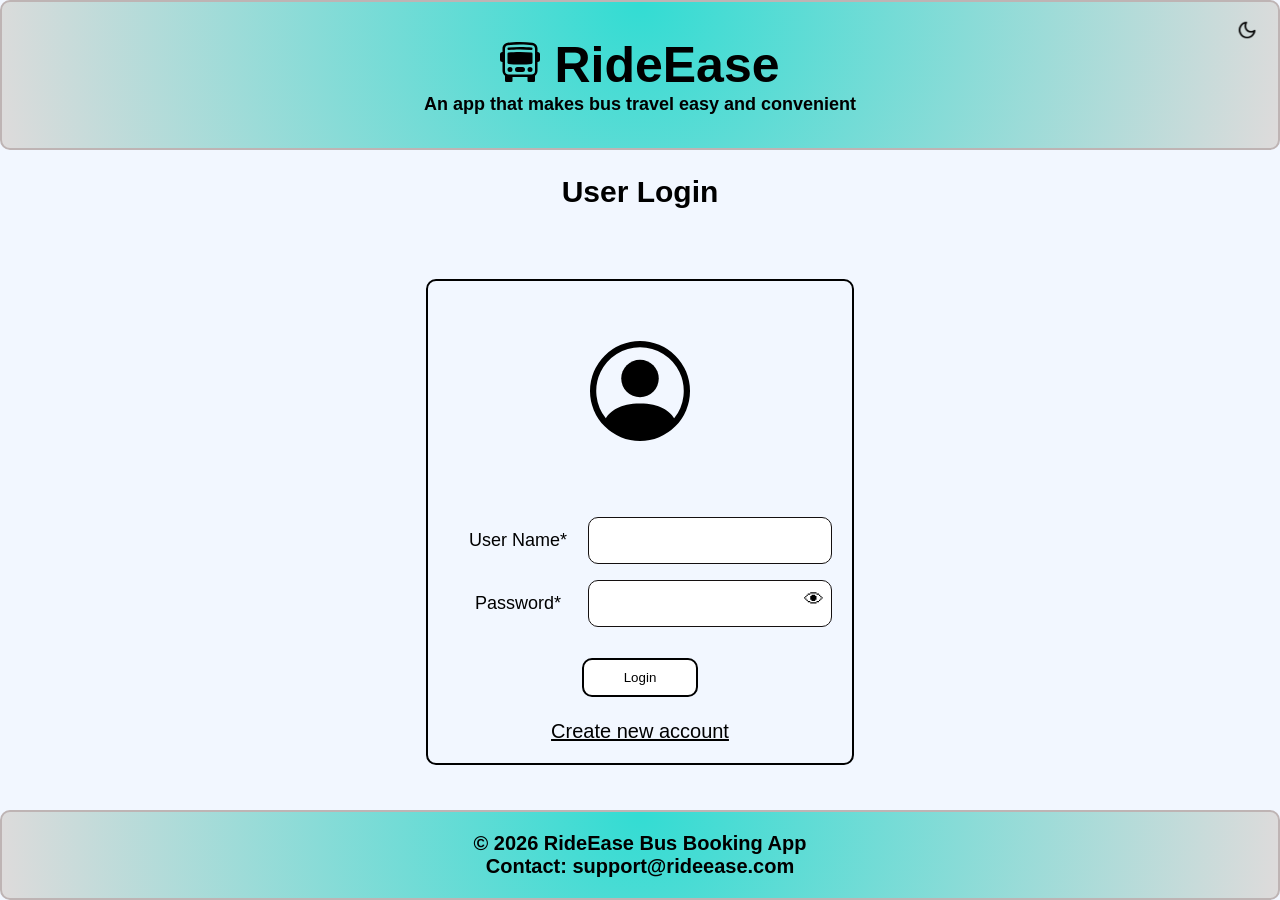
<file: index.html>
<!DOCTYPE html>
<html lang="en">
<head>
    <meta charset="UTF-8">
    <meta name="viewport" content="width=device-width,initial-scale=1.0">
    <link rel="stylesheet" href="css\style.css">
    <link rel="stylesheet" href="css\login.css">
    <title>User Login</title>
    <link rel="icon" type="image/svg+xml" href="assets\images\logo.png">
</head>
<body>
    <header>
        <!-- title of app  -->
        <h1>
            <svg xmlns="http://www.w3.org/2000/svg" width="40" height="40" fill="currentColor" class="bi bi-bus-front" viewBox="0 0 16 16">
            <path d="M5 11a1 1 0 1 1-2 0 1 1 0 0 1 2 0m8 0a1 1 0 1 1-2 0 1 1 0 0 1 2 0m-6-1a1 1 0 1 0 0 2h2a1 1 0 1 0 0-2zm1-6c-1.876 0-3.426.109-4.552.226A.5.5 0 0 0 3 4.723v3.554a.5.5 0 0 0 .448.497C4.574 8.891 6.124 9 8 9s3.426-.109 4.552-.226A.5.5 0 0 0 13 8.277V4.723a.5.5 0 0 0-.448-.497A44 44 0 0 0 8 4m0-1c-1.837 0-3.353.107-4.448.22a.5.5 0 1 1-.104-.994A44 44 0 0 1 8 2c1.876 0 3.426.109 4.552.226a.5.5 0 1 1-.104.994A43 43 0 0 0 8 3"/>
            <path d="M15 8a1 1 0 0 0 1-1V5a1 1 0 0 0-1-1V2.64c0-1.188-.845-2.232-2.064-2.372A44 44 0 0 0 8 0C5.9 0 4.208.136 3.064.268 1.845.408 1 1.452 1 2.64V4a1 1 0 0 0-1 1v2a1 1 0 0 0 1 1v3.5c0 .818.393 1.544 1 2v2a.5.5 0 0 0 .5.5h2a.5.5 0 0 0 .5-.5V14h6v1.5a.5.5 0 0 0 .5.5h2a.5.5 0 0 0 .5-.5v-2c.607-.456 1-1.182 1-2zM8 1c2.056 0 3.71.134 4.822.261.676.078 1.178.66 1.178 1.379v8.86a1.5 1.5 0 0 1-1.5 1.5h-9A1.5 1.5 0 0 1 2 11.5V2.64c0-.72.502-1.301 1.178-1.379A43 43 0 0 1 8 1"/>
            </svg>    
            RideEase<sub>An app that makes bus travel easy and convenient</sub>
            <button onclick="toggleTheme()" id="themeBtn"><img src="assets/icons/moon.ico" width="20" height="20"></button>
        </h1>
    </header>
    <h2>User Login</h2>
    <div class="container">
        <form id="loginForm">
            <svg xmlns="http://www.w3.org/2000/svg" width="100" height="180" fill="currentColor" class="bi bi-person-circle" viewBox="0 0 16 16">
            <path d="M11 6a3 3 0 1 1-6 0 3 3 0 0 1 6 0"/>
            <path fill-rule="evenodd" d="M0 8a8 8 0 1 1 16 0A8 8 0 0 1 0 8m8-7a7 7 0 0 0-5.468 11.37C3.242 11.226 4.805 10 8 10s4.757 1.225 5.468 2.37A7 7 0 0 0 8 1"/>
            </svg><br><br>
            <!-- input field for user name  -->
            <div class="form-row">
                <label for="userName">User Name*</label>
                <input type="text" id="userName" required>
            </div>
            <!-- input field for password  -->
            <div class="form-row">
                <br><label for="password">Password*</label>
                <div class="field">
                    <input type="password" id="password" required>
                    <span class="toggleEye" onclick="togglePassword()">👁</span>
                </div>
            </div>
            <br>
            <button type="submit">Login</button>
        </form><br>
    <a href="html\register.html" class="register">Create new account</a>
    </div>
    <div id="toast"></div>
    <footer>
        <p>© 2026 RideEase Bus Booking App<br>
        Contact: support@rideease.com</p>
    </footer>
    <script src="js\login.js"></script>
    <script src="js\password.js"></script>
    <script src="js\theme.js"></script>
</body>
</html>
</file>
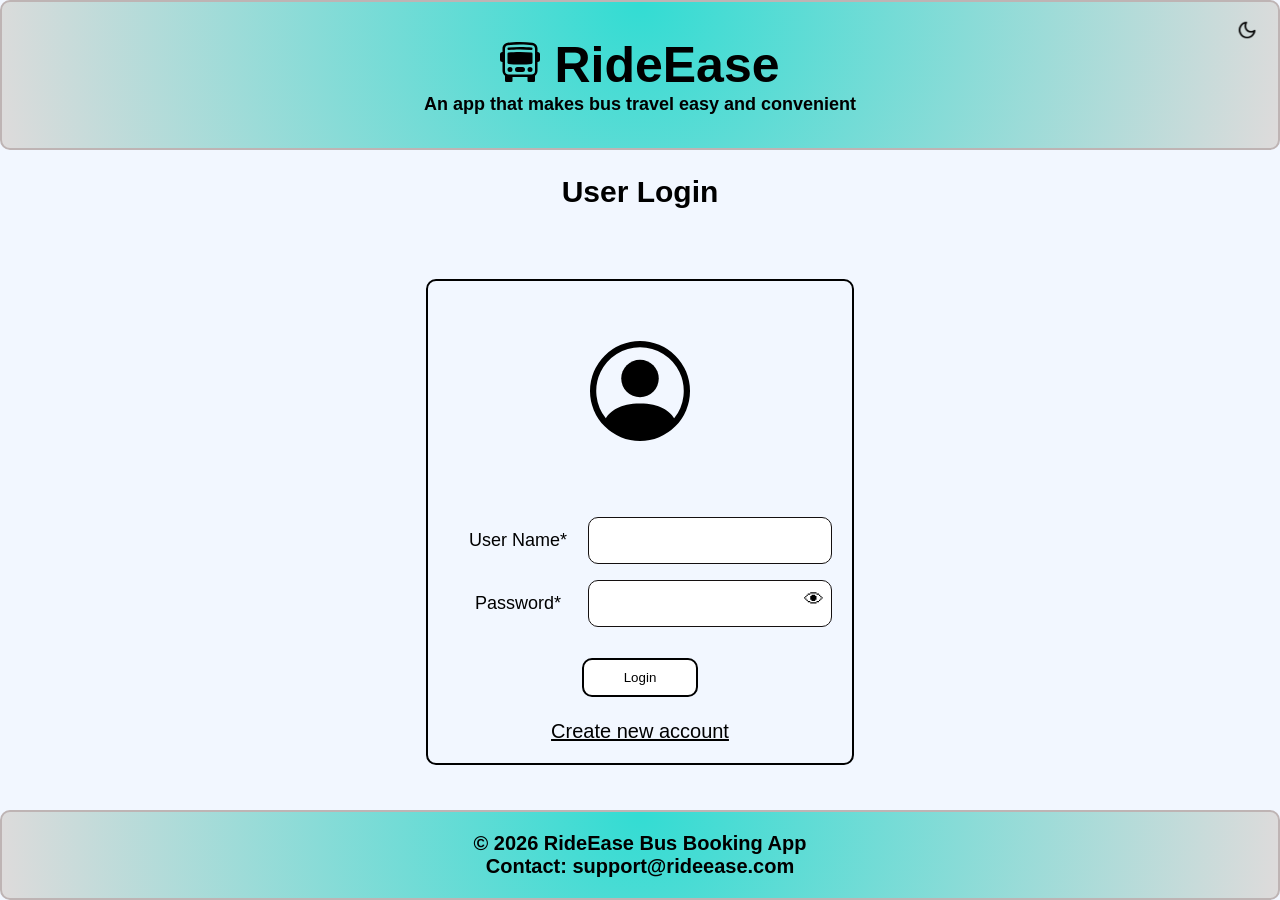
<file: html/availableBuses.html>
<!DOCTYPE html>
<html lang="en">
<head>
    <meta charset="UTF-8">
    <meta name="viewport" content="width=device-width,initial-scale=1.0">
    <title>Available Buses</title>
    <link rel="icon" type="image/svg+xml" href="..\assets\images\logo.png">
    <link rel="stylesheet" href="..\css\style.css">
    <link rel="stylesheet" href="..\css\availableBuses.css">
</head>
<body>
    <header>
        <!-- title of app -->
        <h1>
            <svg xmlns="http://www.w3.org/2000/svg" width="40" height="40" fill="currentColor" class="bi bi-bus-front" viewBox="0 0 16 16">
            <path d="M5 11a1 1 0 1 1-2 0 1 1 0 0 1 2 0m8 0a1 1 0 1 1-2 0 1 1 0 0 1 2 0m-6-1a1 1 0 1 0 0 2h2a1 1 0 1 0 0-2zm1-6c-1.876 0-3.426.109-4.552.226A.5.5 0 0 0 3 4.723v3.554a.5.5 0 0 0 .448.497C4.574 8.891 6.124 9 8 9s3.426-.109 4.552-.226A.5.5 0 0 0 13 8.277V4.723a.5.5 0 0 0-.448-.497A44 44 0 0 0 8 4m0-1c-1.837 0-3.353.107-4.448.22a.5.5 0 1 1-.104-.994A44 44 0 0 1 8 2c1.876 0 3.426.109 4.552.226a.5.5 0 1 1-.104.994A43 43 0 0 0 8 3"/>
            <path d="M15 8a1 1 0 0 0 1-1V5a1 1 0 0 0-1-1V2.64c0-1.188-.845-2.232-2.064-2.372A44 44 0 0 0 8 0C5.9 0 4.208.136 3.064.268 1.845.408 1 1.452 1 2.64V4a1 1 0 0 0-1 1v2a1 1 0 0 0 1 1v3.5c0 .818.393 1.544 1 2v2a.5.5 0 0 0 .5.5h2a.5.5 0 0 0 .5-.5V14h6v1.5a.5.5 0 0 0 .5.5h2a.5.5 0 0 0 .5-.5v-2c.607-.456 1-1.182 1-2zM8 1c2.056 0 3.71.134 4.822.261.676.078 1.178.66 1.178 1.379v8.86a1.5 1.5 0 0 1-1.5 1.5h-9A1.5 1.5 0 0 1 2 11.5V2.64c0-.72.502-1.301 1.178-1.379A43 43 0 0 1 8 1"/>
            </svg>    
            RideEase<sub>An app that makes bus travel easy and convenient</sub>
        </h1>
        <!-- navbar of app -->
        <nav>
            <li><a href="..\html\home.html">Home</a></li>
            <li><a href="..\html\availableBuses.html">Available Buses</a></li>
            <li><a href="..\html\myBookings.html">My Bookings</a></li>
            <li><a href="#" onclick="logout()">Logout</a></li>
            <button onclick="toggleTheme()" id="themeBtn"><img src="../assets/icons/moon.ico" width="20" height="20"></button>
        </nav>
        <br>
    </header>
    <!-- all the content between header and footer  -->
    <main>
        <!-- search bus button for departure and destination  -->
        <h3>Search Bus</h3>
        <label for="fromCity">Departure station</label>
        <input type="text" id="fromCity" onkeyup="search()">
        <br><br><label for="toCity">Destination station</label>
        <input type="text" id="toCity" onkeyup="search()">
        <!-- list of available buses  -->
        <h3>Available Buses and their timings</h3>
        <div id="noBus"></div>
        <table id="busTable">
            <tr>
                <th>Bus No</th>
                <th>Bus Type</th>
                <th>From</th>
                <th>To</th>
                <th>Departure Time</th>
                <th>AC Type</th>
                <th>Fare</th>
                <th>No of Seats</th>
                <th>Reviews</th>
                <th>Book</th>
            </tr>
            <tr>
                <td>AP02AB0001</td>
                <td>Seater</td>
                <td>Chennai</td>
                <td>Vijayawada</td>
                <td>06:15:00</td>
                <td>Non AC</td>
                <td>1000</td>
                <td>30</td>
                <td><button onclick="showReview('AP02AB0001')"></button></td>
                <td><button onclick="bookBus('AP02AB0001')"></button></td>
            </tr>
            <tr>
                <td>AP04AB0033</td>
                <td>Sleeper</td>
                <td>Bangalore</td>
                <td>Hyderabad</td>
                <td>14:15:00</td>
                <td>AC</td>
                <td>1500</td>
                <td>20</td>
                <td><button onclick="showReview('AP04AB0033')"></button></td>
                <td><button onclick="bookBus('AP04AB0033')"></button></td>
            </tr>
            <tr>
                <td>AP06AB0005</td>
                <td>Sleeper</td>
                <td>Visakhapatnam</td>
                <td>Chennai</td>
                <td>07:15:00</td>
                <td>AC</td>
                <td>1800</td>
                <td>20</td>
                <td><button onclick="showReview('AP06AB0005')"></button></td>
                <td><button onclick="bookBus('AP06AB0005')"></button></td>
            </tr>
            <tr>
                <td>AP08AB0037</td>
                <td>Sleeper</td>
                <td>Tirupati</td>
                <td>Mysore</td>
                <td>15:15:00</td>
                <td>AC</td>
                <td>1400</td>
                <td>20</td>
                <td><button onclick="showReview('AP08AB0037')"></button></td>
                <td><button onclick="bookBus('AP08AB0037')"></button></td>
            </tr>
            <tr>
                <td>AP10AB0009</td>
                <td>Sleeper</td>
                <td>Rajahmundry</td>
                <td>Bangalore</td>
                <td>08:15:00</td>
                <td>AC</td>
                <td>2250</td>
                <td>20</td>
                <td><button onclick="showReview('AP10AB0009')"></button></td>
                <td><button onclick="bookBus('AP10AB0009')"></button></td>
            </tr>
            <tr>
                <td>AP12AB0012</td>
                <td>Seater</td>
                <td>Hyderabad</td>
                <td>Nellore</td>
                <td>09:30:00</td>
                <td>Non AC</td>
                <td>900</td>
                <td>30</td>
                <td><button onclick="showReview('AP12AB0012')"></button></td>
                <td><button onclick="bookBus('AP12AB0012')"></button></td>
            </tr>
            <tr>
                <td>AP14AB0021</td>
                <td>Seater</td>
                <td>Chennai</td>
                <td>Visakhapatnam</td>
                <td>11:00:00</td>
                <td>AC</td>
                <td>850</td>
                <td>30</td>
                <td><button onclick="showReview('AP14AB0021')"></button></td>
                <td><button onclick="bookBus('AP14AB0021')"></button></td>
            </tr>
            <tr>
                <td>AP20AB0078</td>
                <td>Sleeper</td>
                <td>Coimbatore</td>
                <td>Rajahmundry</td>
                <td>05:45:00</td>
                <td>AC</td>
                <td>2000</td>
                <td>20</td>
                <td><button onclick="showReview('AP20AB0078')"></button></td>
                <td><button onclick="bookBus('AP20AB0078')"></button></td>
            </tr>
            <tr>
                <td>AP22AB0091</td>
                <td>Seater</td>
                <td>Bangalore</td>
                <td>Chennai</td>
                <td>13:20:00</td>
                <td>AC</td>
                <td>750</td>
                <td>30</td>
                <td><button onclick="showReview('AP22AB0091')"></button></td>
                <td><button onclick="bookBus('AP22AB0091')"></button></td>
            </tr>
            <tr>
                <td>AP24AB0103</td>
                <td>Sleeper</td>
                <td>Hyderabad</td>
                <td>Mysore</td>
                <td>22:15:00</td>
                <td>AC</td>
                <td>1380</td>
                <td>20</td>
                <td><button onclick="showReview('AP24AB0103')"></button></td>
                <td><button onclick="bookBus('AP24AB0103')"></button></td>
            </tr>
            <tr>
                <td>AP26AB0114</td>
                <td>Sleeper</td>
                <td>Vijayawada</td>
                <td>Coimbatore</td>
                <td>16:40:00</td>
                <td>AC</td>
                <td>2500</td>
                <td>20</td>
                <td><button onclick="showReview('AP26AB0114')"></button></td>
                <td><button onclick="bookBus('AP26AB0114')"></button></td>
            </tr>
        </table><br>
    </main>
    <div id="toast"></div>
    <footer>
        <p>© 2026 RideEase Bus Booking App<br>
        Contact: support@rideease.com</p>
    </footer>
    <!--all js files-->
    <script src="..\js\theme.js"></script>
    <script src="..\js\authorization.js"></script>
    <script src="..\js\availableBuses.js"></script>
</body>
</html>
</file>
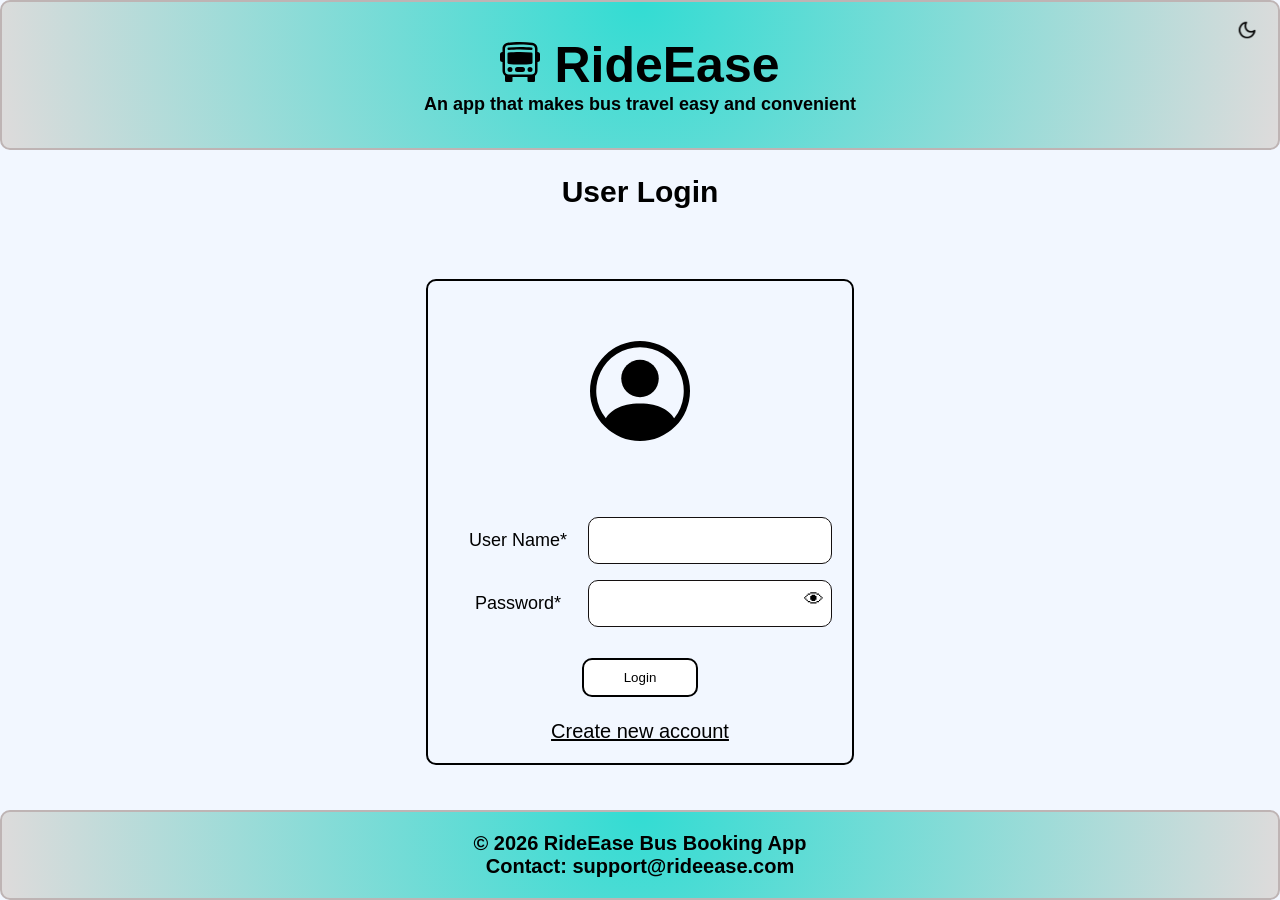
<file: html/bookTicket.html>
<!DOCTYPE html>
<html lang="en">
<head>
    <meta charset="UTF-8">
    <meta name="viewport" content="width=device-width,initial-scale=1.0">
    <title>Bus Ticket Booking</title>
    <link rel="icon" type="image/svg+xml" href="..\assets\images\logo.png">
    <link rel="stylesheet" href="..\css\style.css">
    <link rel="stylesheet" href="..\css\bookTicket.css">
</head>
<body> 
    <header>
        <!-- title of app  -->
        <h1>
            <svg xmlns="http://www.w3.org/2000/svg" width="40" height="40" fill="currentColor" class="bi bi-bus-front" viewBox="0 0 16 16">
            <path d="M5 11a1 1 0 1 1-2 0 1 1 0 0 1 2 0m8 0a1 1 0 1 1-2 0 1 1 0 0 1 2 0m-6-1a1 1 0 1 0 0 2h2a1 1 0 1 0 0-2zm1-6c-1.876 0-3.426.109-4.552.226A.5.5 0 0 0 3 4.723v3.554a.5.5 0 0 0 .448.497C4.574 8.891 6.124 9 8 9s3.426-.109 4.552-.226A.5.5 0 0 0 13 8.277V4.723a.5.5 0 0 0-.448-.497A44 44 0 0 0 8 4m0-1c-1.837 0-3.353.107-4.448.22a.5.5 0 1 1-.104-.994A44 44 0 0 1 8 2c1.876 0 3.426.109 4.552.226a.5.5 0 1 1-.104.994A43 43 0 0 0 8 3"/>
            <path d="M15 8a1 1 0 0 0 1-1V5a1 1 0 0 0-1-1V2.64c0-1.188-.845-2.232-2.064-2.372A44 44 0 0 0 8 0C5.9 0 4.208.136 3.064.268 1.845.408 1 1.452 1 2.64V4a1 1 0 0 0-1 1v2a1 1 0 0 0 1 1v3.5c0 .818.393 1.544 1 2v2a.5.5 0 0 0 .5.5h2a.5.5 0 0 0 .5-.5V14h6v1.5a.5.5 0 0 0 .5.5h2a.5.5 0 0 0 .5-.5v-2c.607-.456 1-1.182 1-2zM8 1c2.056 0 3.71.134 4.822.261.676.078 1.178.66 1.178 1.379v8.86a1.5 1.5 0 0 1-1.5 1.5h-9A1.5 1.5 0 0 1 2 11.5V2.64c0-.72.502-1.301 1.178-1.379A43 43 0 0 1 8 1"/>
            </svg>    
            RideEase<sub>An app that makes bus travel easy and convenient</sub>
        </h1>
        <!-- navbar  -->
        <nav>
            <li><a href="..\html\home.html">Home</a></li>
            <li><a href="..\html\availableBuses.html">Available Buses</a></li>
            <li><a href="..\html\myBookings.html">My Bookings</a></li>
            <li><a href="#" onclick="logout()">Logout</a></li>
            <button onclick="toggleTheme()" id="themeBtn"><img src="../assets/icons/moon.ico" width="20" height="20"></button>
        </nav><br>
    </header>
    <main>
        <h2>Bus Ticket Booking</h2>
        <!-- to show no of available seats after user enters busNo and travel date -->
        <div id="showAvailableSeats"></div>
        <div class="container">
            <form id="bookingForm">
                <!-- input container for bus No  -->
                <div class="form-row">  
                    <label for="busNo">Bus Number*</label>
                    <input id="busNo" type="text" placeholder="ex:AP01AB0024" pattern="^[A-Z]{2}[0-9]{2}[A-Z]{2}[0-9]{4}$" required/>
                </div>
                <!-- input container for travel Date  -->
                <div class="form-row">
                    <br><label for="travelDate">Travel date*</label>
                    <input type="date" id="travelDate" required>
                </div>
                <!-- input container for number of seats  -->
                <div class="form-row">
                    <br><label for="seats">Number of seats*</label>
                    <input type="number" id="seats" placeholder=" No of Seats" min="1" max="9" value="1" required>
                </div>
                <!-- input container for payment method  -->
                <div class="form-row">
                    <br><br><br><label for="paymentMethod">Make payment*</label>
                    <select id="paymentMethod" required>
                        <option value=""> Select Payment</option>
                        <option value="upi">UPI</option>
                        <option value="card">Credit/Debit Card</option>
                    </select>
                </div>
                <!-- when selected upi or card this div displays input fields  -->
                <div id="paymentInputs"></div>
                <br><br><br><button type="submit" id="bookBtn">Book Tickets</button>
            </form>
        </div>
        <!-- div to display ticket  -->
        <div id="ticket"></div>
    </main>    
    <div id="toast"></div>
    <footer>
        <p>© 2026 RideEase Bus Booking App<br>
        Contact: support@rideease.com</p>
    </footer>
    <!--authorization-->
    <script src="..\js\theme.js"></script>
    <script src="..\js\authorization.js"></script>
    <script src="..\js\bookTicket.js"></script>
</body>
</html>
</file>
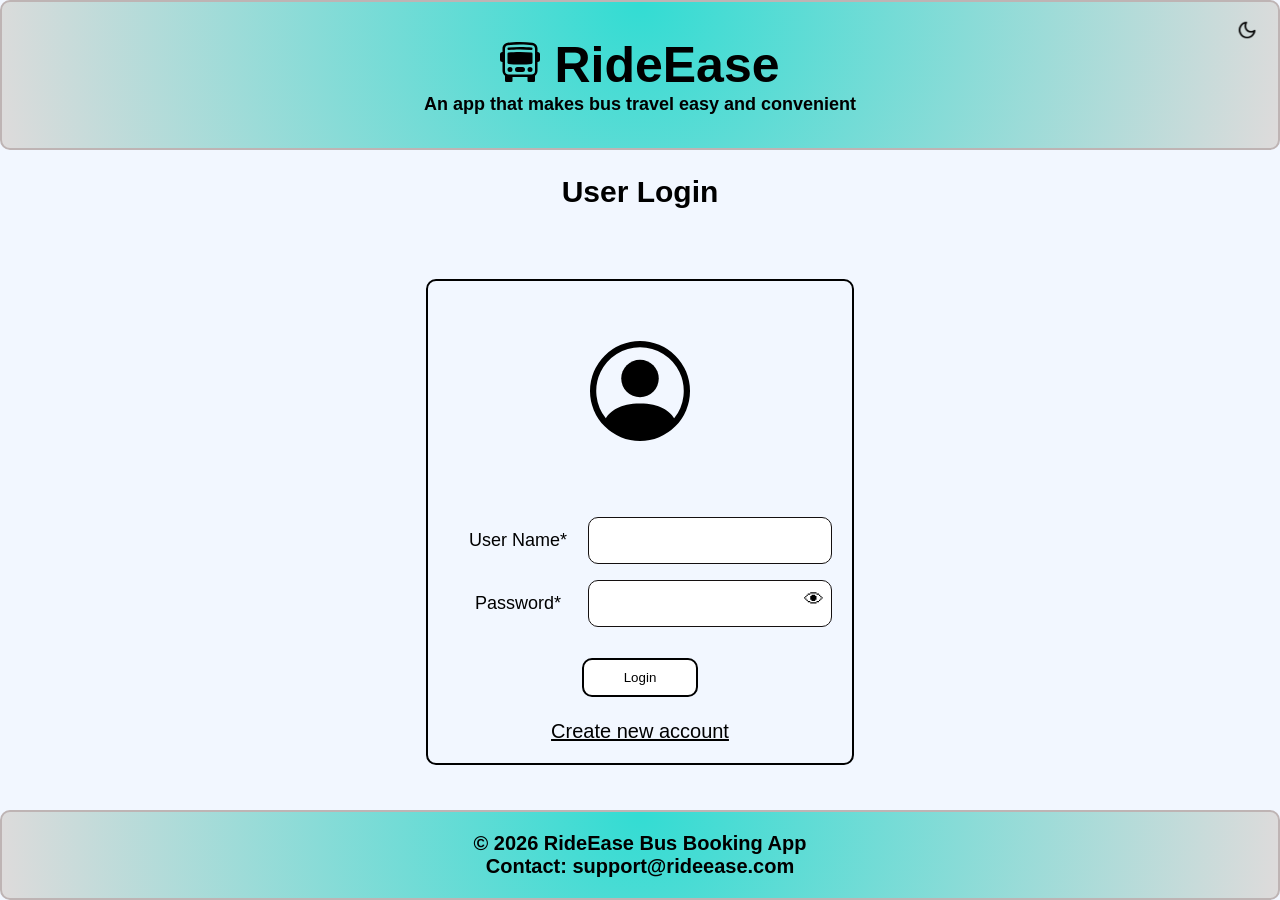
<file: html/cancelTicket.html>
<!DOCTYPE html>
<html lang="en">
<head>
    <meta charset="UTF-8">
    <meta name="viewport" content="width=device-width,initial-scale=1.0">
    <link rel="stylesheet" href="..\css\style.css">
    <title>Cancel Ticket</title>
    <link rel="icon" type="image/svg+xml" href="..\assets\images\logo.png">
</head>
<body>
    <header>
        <!-- title of app  -->
        <h1>
            <svg xmlns="http://www.w3.org/2000/svg" width="40" height="40" fill="currentColor" class="bi bi-bus-front" viewBox="0 0 16 16">
            <path d="M5 11a1 1 0 1 1-2 0 1 1 0 0 1 2 0m8 0a1 1 0 1 1-2 0 1 1 0 0 1 2 0m-6-1a1 1 0 1 0 0 2h2a1 1 0 1 0 0-2zm1-6c-1.876 0-3.426.109-4.552.226A.5.5 0 0 0 3 4.723v3.554a.5.5 0 0 0 .448.497C4.574 8.891 6.124 9 8 9s3.426-.109 4.552-.226A.5.5 0 0 0 13 8.277V4.723a.5.5 0 0 0-.448-.497A44 44 0 0 0 8 4m0-1c-1.837 0-3.353.107-4.448.22a.5.5 0 1 1-.104-.994A44 44 0 0 1 8 2c1.876 0 3.426.109 4.552.226a.5.5 0 1 1-.104.994A43 43 0 0 0 8 3"/>
            <path d="M15 8a1 1 0 0 0 1-1V5a1 1 0 0 0-1-1V2.64c0-1.188-.845-2.232-2.064-2.372A44 44 0 0 0 8 0C5.9 0 4.208.136 3.064.268 1.845.408 1 1.452 1 2.64V4a1 1 0 0 0-1 1v2a1 1 0 0 0 1 1v3.5c0 .818.393 1.544 1 2v2a.5.5 0 0 0 .5.5h2a.5.5 0 0 0 .5-.5V14h6v1.5a.5.5 0 0 0 .5.5h2a.5.5 0 0 0 .5-.5v-2c.607-.456 1-1.182 1-2zM8 1c2.056 0 3.71.134 4.822.261.676.078 1.178.66 1.178 1.379v8.86a1.5 1.5 0 0 1-1.5 1.5h-9A1.5 1.5 0 0 1 2 11.5V2.64c0-.72.502-1.301 1.178-1.379A43 43 0 0 1 8 1"/>
            </svg>    
            RideEase<sub>An app that makes bus travel easy and convenient</sub>
        </h1>
        <!-- navbar  -->
        <nav>
            <li><a href="..\html\home.html">Home</a></li>
            <li><a href="..\html\availableBuses.html">Available Buses</a></li>
            <li><a href="..\html\myBookings.html">My Bookings</a></li>
            <li><a href="#" onclick="logout()">Logout</a></li>
            <button onclick="toggleTheme()" id="themeBtn"><img src="../assets/icons/moon.ico" width="20" height="20"></button>
        </nav><br>
    </header>   
    <main> 
        <form id="cancelForm">
            <h2>Bus Ticket Cancellation</h2>
            <div class="container">  
                <h3>Enter Ticket Details</h3>
                <!-- container for busNo  -->
                <div class="form-row">
                    <label for="busNo">Bus No</label>
                    <input id="busNo" type="text" placeholder="ex:AP01AB0024" pattern="^[A-Z]{2}[0-9]{2}[A-Z]{2}[0-9]{4}$" required/>
                </div>
                <!-- container for ticketId -->
                <div class="form-row">
                    <br><label for="ticketId">Ticket ID</label>
                    <input type="text" id="ticketId" required>
                </div>
                <!-- select for refund method -->
                <div class="form-row">
                    <br><label for="refundMethod">Refund Method</label>
                    <select id="refundMethod" required>
                        <option value="">select refund method</option>
                        <option value="Original">Refund to Original Payment</option>
                        <option value="coupon"> Gift Coupon / Wallet</option>
                    </select>
                </div>
                <!-- container for reason -->
                <div class="form-row">
                    <br><label for="reason">Reason for Cancellation</label>
                    <textarea id="reason" placeholder="Enter reason for cancellation" required></textarea>
                </div>
                <br><br><button type="submit">Cancel Ticket</button>
            </div>
        </form>
    </main>
    <div id="toast"></div>
    <footer>
        <p>© 2026 RideEase Bus Booking App<br>
        Contact: support@rideease.com</p>
    </footer>
    <script src="..\js\theme.js"></script>
    <script src="..\js\authorization.js"></script>
    <script src="..\js\cancelTicket.js"></script>
</body>
</html>
</file>
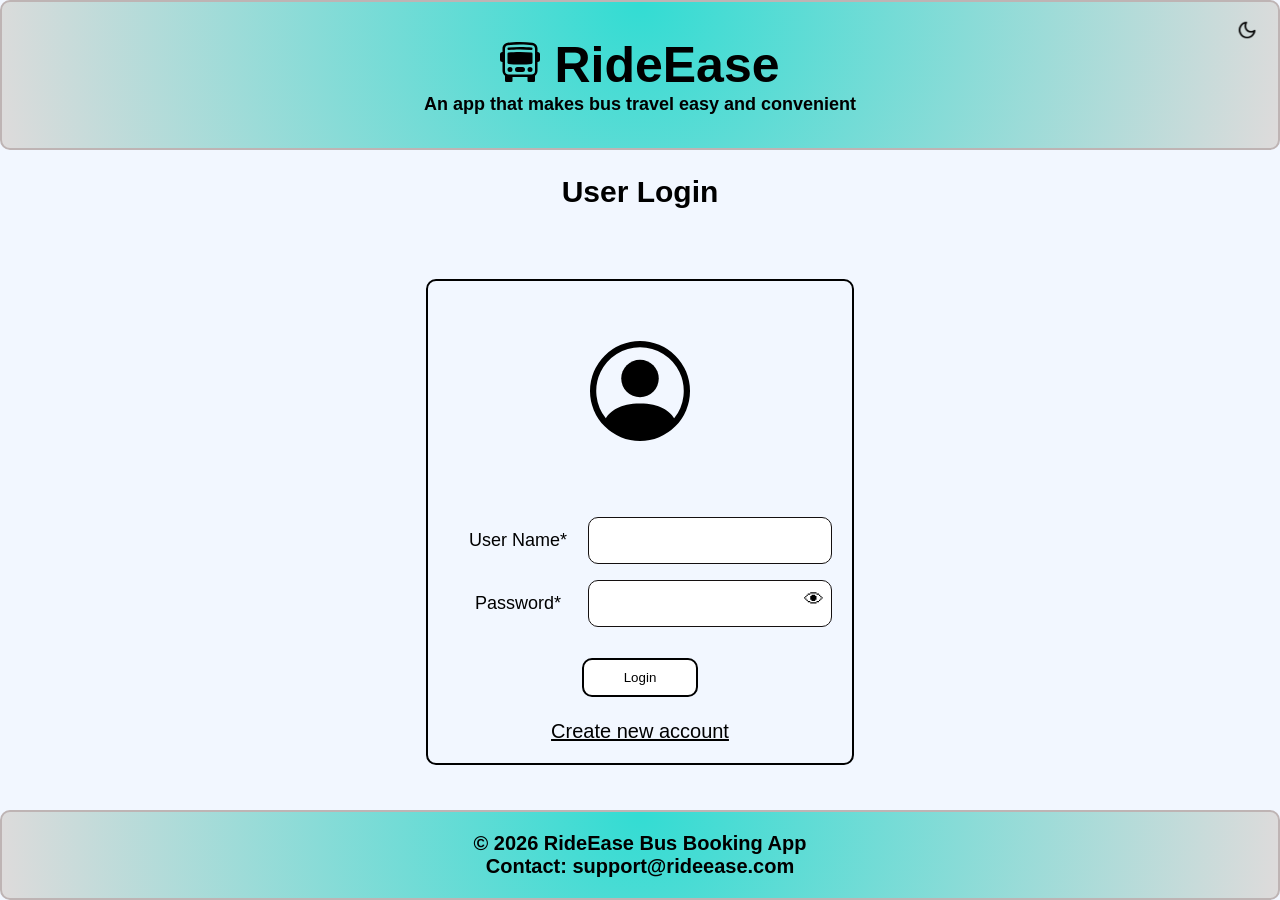
<file: html/home.html>
<!DOCTYPE html>
<html lang="en">
<head>
    <meta charset="UTF-8">
    <meta name="viewport" content="width=device-width,initial-scale=1.0">
    <title>Bus Booking App</title>
    <link rel="icon" type="image/svg+xml" href="..\assets\images\logo.png">
    <link rel="stylesheet" href="..\css\style.css">
    <link rel="stylesheet" href="..\css\home.css">
</head>
<body>
    <header>
        <!-- title of app  -->
        <h1>
            <svg xmlns="http://www.w3.org/2000/svg" width="40" height="40" fill="currentColor" class="bi bi-bus-front" viewBox="0 0 16 16">
            <path d="M5 11a1 1 0 1 1-2 0 1 1 0 0 1 2 0m8 0a1 1 0 1 1-2 0 1 1 0 0 1 2 0m-6-1a1 1 0 1 0 0 2h2a1 1 0 1 0 0-2zm1-6c-1.876 0-3.426.109-4.552.226A.5.5 0 0 0 3 4.723v3.554a.5.5 0 0 0 .448.497C4.574 8.891 6.124 9 8 9s3.426-.109 4.552-.226A.5.5 0 0 0 13 8.277V4.723a.5.5 0 0 0-.448-.497A44 44 0 0 0 8 4m0-1c-1.837 0-3.353.107-4.448.22a.5.5 0 1 1-.104-.994A44 44 0 0 1 8 2c1.876 0 3.426.109 4.552.226a.5.5 0 1 1-.104.994A43 43 0 0 0 8 3"/>
            <path d="M15 8a1 1 0 0 0 1-1V5a1 1 0 0 0-1-1V2.64c0-1.188-.845-2.232-2.064-2.372A44 44 0 0 0 8 0C5.9 0 4.208.136 3.064.268 1.845.408 1 1.452 1 2.64V4a1 1 0 0 0-1 1v2a1 1 0 0 0 1 1v3.5c0 .818.393 1.544 1 2v2a.5.5 0 0 0 .5.5h2a.5.5 0 0 0 .5-.5V14h6v1.5a.5.5 0 0 0 .5.5h2a.5.5 0 0 0 .5-.5v-2c.607-.456 1-1.182 1-2zM8 1c2.056 0 3.71.134 4.822.261.676.078 1.178.66 1.178 1.379v8.86a1.5 1.5 0 0 1-1.5 1.5h-9A1.5 1.5 0 0 1 2 11.5V2.64c0-.72.502-1.301 1.178-1.379A43 43 0 0 1 8 1"/>
            </svg>    
            RideEase<sub>An app that makes bus travel easy and convenient</sub>
        </h1>
        <!-- navbar -->
        <nav>
            <li><a href="..\html\home.html" >Home</a></li>
            <li><a href="..\html\availableBuses.html">Available Buses</a></li>
            <li><a href="..\html\myBookings.html">My Bookings</a></li>
            <li><a href="#" onclick="logout()">Logout</a></li>
            <button onclick="toggleTheme()" id="themeBtn"><img src="../assets/icons/moon.ico" width="20" height="20"></button>
        </nav><br>
    </header>
    <main>
        <div class="content">
            <!-- container to hold all the features  -->
            <div class="feature-container">
            <h2>Features</h2>
                <div class="feature-box">Live Bus Tracking</div>
                <div class="feature-box">Easy Ticket Booking</div>
                <div class="feature-box">Easy Ticket Cancellation</div>
                <div class="feature-box">Passenger Reviews</div>
                <div class="feature-box">Multiple Bus Options</div>
                <div class="feature-box">Comfortable Travel Experience</div>
                <div class="feature-box">Growing Network of Routes</div>
            </div>
            <!-- container to hold content about app  -->
            <div class="about">
                <h2 id="welcome"></h2>
                Our App is designed to make bus travel simple, fast, and convenient for everyone. With this app, users can easily check bus routes, view schedules, and get real-time updates about bus availability. The app helps passengers plan their journeys efficiently and avoid unnecessary waiting at bus stops.
                Our goal is to provide a reliable and user-friendly platform that improves the public transportation experience. By using modern technology, the app ensures accurate information about bus timings, routes, and nearby stops.
                <br><br>Key features of the Bus App include live bus tracking, route information, estimated arrival times, and easy navigation for passengers. Whether you are a daily commuter, student, or traveler, the Bus App helps you reach your destination comfortably and on time.
                <br><br>We are committed to continuously improving the app by adding new features and ensuring a smooth experience for all users.
            </div>
        </div><br>
    </main>
    <div id="toast"></div>
    <footer>
        <p>© 2026 RideEase Bus Booking App<br>
        Contact: support@rideease.com</p>
    </footer>
    <script src="..\js\theme.js"></script>
    <script src="..\js\authorization.js"></script>
</body>
</html>
</file>
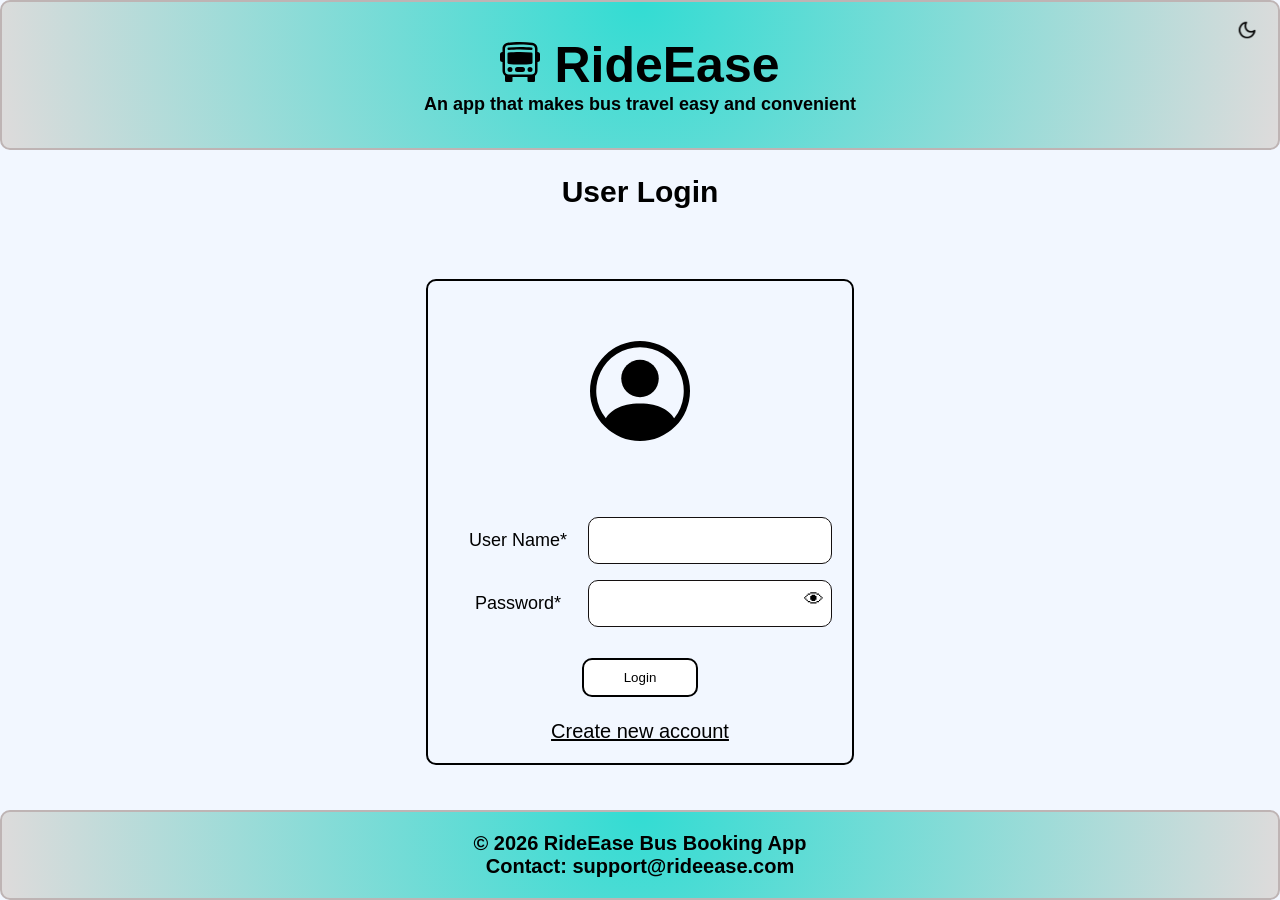
<file: html/myBookings.html>
<!DOCTYPE html>
<html lang="en">
<head>
    <meta charset="UTF-8">
    <meta name="viewport" content="width=device-width,initial-scale=1.0">
    <title>My Bookings</title>
    <link rel="icon" type="image/svg+xml" href="..\assets\images\logo.png">
    <link rel="stylesheet" href="..\css\style.css">
    <link rel="stylesheet" href="..\css\myBookings.css">
</head>
<body>
    <header>
        <!-- title of app  -->
        <h1>
            <svg xmlns="http://www.w3.org/2000/svg" width="40" height="40" fill="currentColor" class="bi bi-bus-front" viewBox="0 0 16 16">
            <path d="M5 11a1 1 0 1 1-2 0 1 1 0 0 1 2 0m8 0a1 1 0 1 1-2 0 1 1 0 0 1 2 0m-6-1a1 1 0 1 0 0 2h2a1 1 0 1 0 0-2zm1-6c-1.876 0-3.426.109-4.552.226A.5.5 0 0 0 3 4.723v3.554a.5.5 0 0 0 .448.497C4.574 8.891 6.124 9 8 9s3.426-.109 4.552-.226A.5.5 0 0 0 13 8.277V4.723a.5.5 0 0 0-.448-.497A44 44 0 0 0 8 4m0-1c-1.837 0-3.353.107-4.448.22a.5.5 0 1 1-.104-.994A44 44 0 0 1 8 2c1.876 0 3.426.109 4.552.226a.5.5 0 1 1-.104.994A43 43 0 0 0 8 3"/>
            <path d="M15 8a1 1 0 0 0 1-1V5a1 1 0 0 0-1-1V2.64c0-1.188-.845-2.232-2.064-2.372A44 44 0 0 0 8 0C5.9 0 4.208.136 3.064.268 1.845.408 1 1.452 1 2.64V4a1 1 0 0 0-1 1v2a1 1 0 0 0 1 1v3.5c0 .818.393 1.544 1 2v2a.5.5 0 0 0 .5.5h2a.5.5 0 0 0 .5-.5V14h6v1.5a.5.5 0 0 0 .5.5h2a.5.5 0 0 0 .5-.5v-2c.607-.456 1-1.182 1-2zM8 1c2.056 0 3.71.134 4.822.261.676.078 1.178.66 1.178 1.379v8.86a1.5 1.5 0 0 1-1.5 1.5h-9A1.5 1.5 0 0 1 2 11.5V2.64c0-.72.502-1.301 1.178-1.379A43 43 0 0 1 8 1"/>
            </svg>    
            RideEase<sub>An app that makes bus travel easy and convenient</sub>
        </h1>
        <!-- navbar  -->
        <nav>
            <li><a href="..\html\home.html">Home</a></li>
            <li><a href="..\html\availableBuses.html">Available Buses</a></li>
            <li><a href="..\html\myBookings.html">My Bookings</a></li>
            <li><a href="#" onclick="logout()">Logout</a></li>
            <button onclick="toggleTheme()" id="themeBtn"><img src="../assets/icons/moon.ico" width="20" height="20"></button>
        </nav><br>
    </header>
    <main>
        <!-- container to display all bookings  -->
        <div id="myBookings"></div>
    </main>
    <div id="toast"></div>
    <footer>
        <p>© 2026 RideEase Bus Booking App<br>
        Contact: support@rideease.com</p>
    </footer>
    <script src="..\js\theme.js"></script>
    <script src="..\js\authorization.js"></script>
    <script src="..\js\myBookings.js"></script>
    
</body>
</html>
</file>
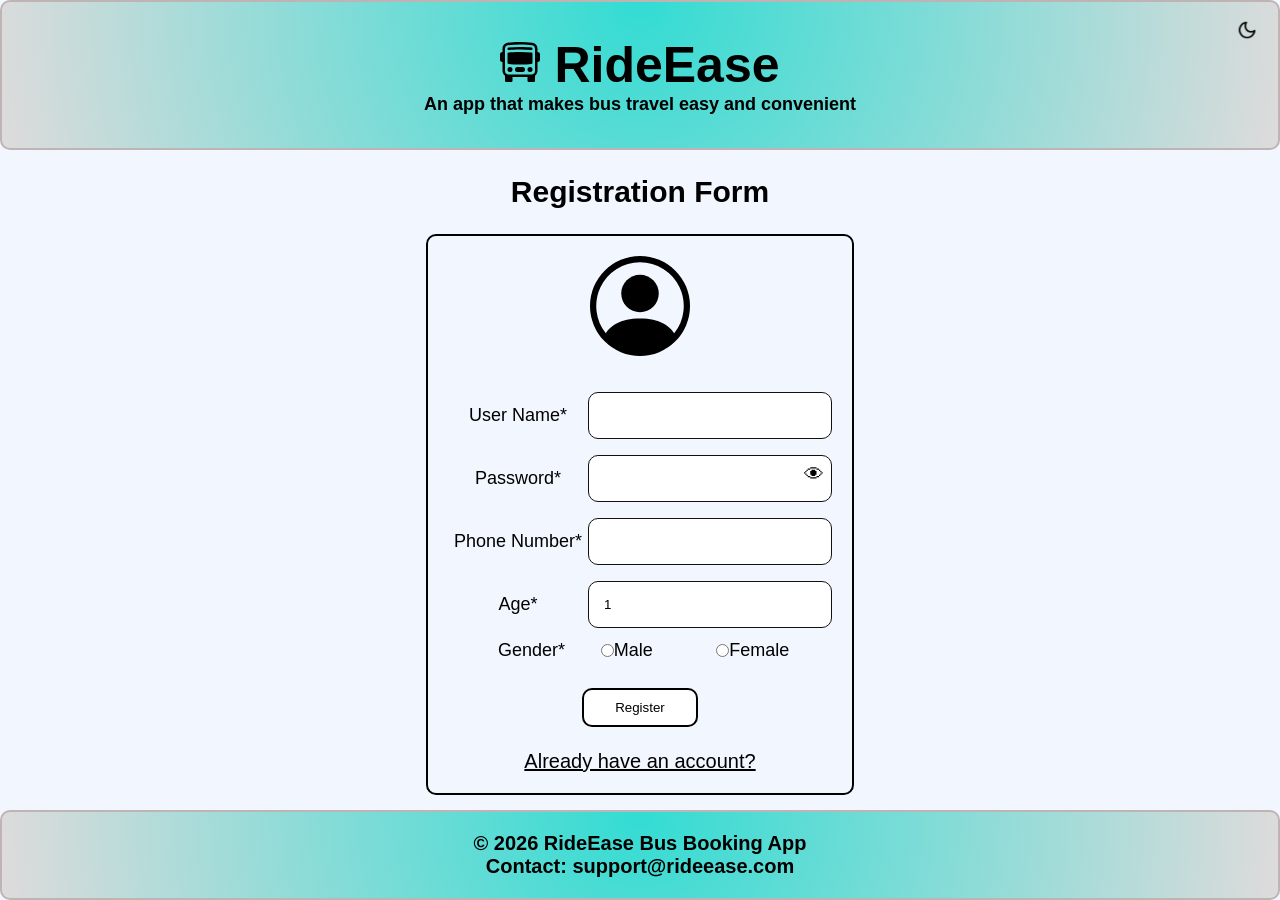
<file: html/register.html>
<!DOCTYPE html>
<html lang="en">
<head>
    <meta charset="UTF-8">
    <meta name="viewport" content="width=device-width,initial-scale=1.0">
    <link rel="stylesheet" href="..\css\style.css">
    <link rel="stylesheet" href="..\css\register.css">
    <title>User Registration Form</title>
    <link rel="icon" type="image/svg+xml" href="..\assets\images\logo.png">
</head>
<body>
    <header>
        <!-- title of app  -->
        <h1>
            <svg xmlns="http://www.w3.org/2000/svg" width="40" height="40" fill="currentColor" class="bi bi-bus-front" viewBox="0 0 16 16">
            <path d="M5 11a1 1 0 1 1-2 0 1 1 0 0 1 2 0m8 0a1 1 0 1 1-2 0 1 1 0 0 1 2 0m-6-1a1 1 0 1 0 0 2h2a1 1 0 1 0 0-2zm1-6c-1.876 0-3.426.109-4.552.226A.5.5 0 0 0 3 4.723v3.554a.5.5 0 0 0 .448.497C4.574 8.891 6.124 9 8 9s3.426-.109 4.552-.226A.5.5 0 0 0 13 8.277V4.723a.5.5 0 0 0-.448-.497A44 44 0 0 0 8 4m0-1c-1.837 0-3.353.107-4.448.22a.5.5 0 1 1-.104-.994A44 44 0 0 1 8 2c1.876 0 3.426.109 4.552.226a.5.5 0 1 1-.104.994A43 43 0 0 0 8 3"/>
            <path d="M15 8a1 1 0 0 0 1-1V5a1 1 0 0 0-1-1V2.64c0-1.188-.845-2.232-2.064-2.372A44 44 0 0 0 8 0C5.9 0 4.208.136 3.064.268 1.845.408 1 1.452 1 2.64V4a1 1 0 0 0-1 1v2a1 1 0 0 0 1 1v3.5c0 .818.393 1.544 1 2v2a.5.5 0 0 0 .5.5h2a.5.5 0 0 0 .5-.5V14h6v1.5a.5.5 0 0 0 .5.5h2a.5.5 0 0 0 .5-.5v-2c.607-.456 1-1.182 1-2zM8 1c2.056 0 3.71.134 4.822.261.676.078 1.178.66 1.178 1.379v8.86a1.5 1.5 0 0 1-1.5 1.5h-9A1.5 1.5 0 0 1 2 11.5V2.64c0-.72.502-1.301 1.178-1.379A43 43 0 0 1 8 1"/>
            </svg>    
            RideEase<sub>An app that makes bus travel easy and convenient</sub>
            <button onclick="toggleTheme()" id="themeBtn"><img src="../assets/icons/moon.ico" width="20" height="20"></button>
        </h1>
    </header>
    <main>
        <h2>Registration Form</h2>
        <div class="container">
            <form id="registration">
                <!-- user logo  -->
                <svg xmlns="http://www.w3.org/2000/svg" width="100" height="100" fill="currentColor" class="bi bi-person-circle" viewBox="0 0 16 16">
                <path d="M11 6a3 3 0 1 1-6 0 3 3 0 0 1 6 0"/>
                <path fill-rule="evenodd" d="M0 8a8 8 0 1 1 16 0A8 8 0 0 1 0 8m8-7a7 7 0 0 0-5.468 11.37C3.242 11.226 4.805 10 8 10s4.757 1.225 5.468 2.37A7 7 0 0 0 8 1"/>
                </svg><br><br>
                <!-- input field of user name  -->
                <div class="form-row">
                    <label for="userName">User Name*</label>
                    <input type="text" id="userName"  minlength="3" maxlength="15" required>
                </div>
                <!-- input field of password  -->
                <div class="form-row">
                    <label for="password">Password*</label>
                    <div class="field">
                        <input type="password" id="password" minlength="8" maxlength="15" required>
                        <span class="toggleEye" onclick="togglePassword()">👁</span>
                        <small id="passwordError" class="error"></small>
                    </div>
                </div>
                <!-- input field of phone number -->
                <div class="form-row">
                    <br><label for="phoneNumber">Phone Number*</label>
                    <div class="field">
                        <input type="text" id="phoneNumber" required>
                        <small id="phoneError" class="error"></small>
                    </div>
                </div>
                <!-- input field of age  -->
                <div class="form-row">
                    <br><label for="age">Age*</label>
                    <input type="number" id="age" min="1" max="120" value="1" required>
                </div>
                <!-- radio input for gender  -->
                <div class="form-row" id="radioButton">
                    <br><label>Gender*</label>
                    <input type="radio" id="male" name="gender" required>
                    <label for="male">Male</label>
                    <input type="radio" id="female" name="gender" required>
                    <label for="female">Female</label>
                </div>
                <br>
                <button type="submit">Register</button>
            </form><br>
            <a href="..\index.html" class="alreadyHaveAccount">Already have an account?</a>
        </div>
    </main>
    <div id="toast"></div>
    <footer>
        <p>© 2026 RideEase Bus Booking App<br>
        Contact: support@rideease.com</p>
    </footer>
    <script src="..\js\register.js"></script>
    <script src="..\js\password.js"></script>
    <script src="..\js\theme.js"></script>
</body>
</html>
</file>
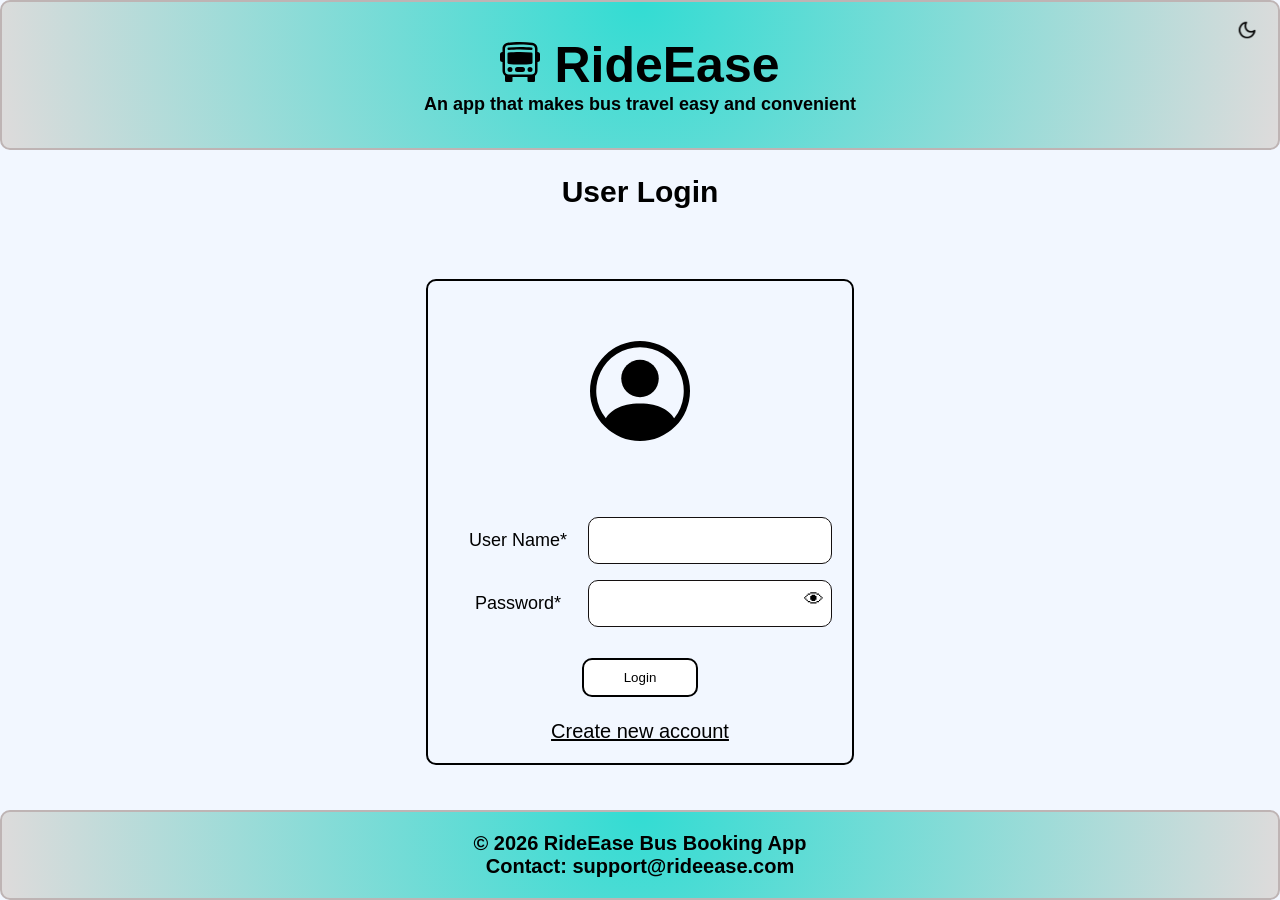
<file: html/showReview.html>
<!DOCTYPE html>
<html lang="en">
<head>
    <meta charset="UTF-8">
    <meta name="viewport" content="width=device-width,initial-scale=1.0">
    <title>Review</title>
    <link rel="icon" type="image/svg+xml" href="..\assets\images\logo.png">
    <link rel="stylesheet" href="..\css\style.css">
    <link rel="stylesheet" href="..\css\showReview.css">
</head>
<body>     
    <header>
        <!-- title of app  -->
        <h1>
            <svg xmlns="http://www.w3.org/2000/svg" width="40" height="40" fill="currentColor" class="bi bi-bus-front" viewBox="0 0 16 16">
            <path d="M5 11a1 1 0 1 1-2 0 1 1 0 0 1 2 0m8 0a1 1 0 1 1-2 0 1 1 0 0 1 2 0m-6-1a1 1 0 1 0 0 2h2a1 1 0 1 0 0-2zm1-6c-1.876 0-3.426.109-4.552.226A.5.5 0 0 0 3 4.723v3.554a.5.5 0 0 0 .448.497C4.574 8.891 6.124 9 8 9s3.426-.109 4.552-.226A.5.5 0 0 0 13 8.277V4.723a.5.5 0 0 0-.448-.497A44 44 0 0 0 8 4m0-1c-1.837 0-3.353.107-4.448.22a.5.5 0 1 1-.104-.994A44 44 0 0 1 8 2c1.876 0 3.426.109 4.552.226a.5.5 0 1 1-.104.994A43 43 0 0 0 8 3"/>
            <path d="M15 8a1 1 0 0 0 1-1V5a1 1 0 0 0-1-1V2.64c0-1.188-.845-2.232-2.064-2.372A44 44 0 0 0 8 0C5.9 0 4.208.136 3.064.268 1.845.408 1 1.452 1 2.64V4a1 1 0 0 0-1 1v2a1 1 0 0 0 1 1v3.5c0 .818.393 1.544 1 2v2a.5.5 0 0 0 .5.5h2a.5.5 0 0 0 .5-.5V14h6v1.5a.5.5 0 0 0 .5.5h2a.5.5 0 0 0 .5-.5v-2c.607-.456 1-1.182 1-2zM8 1c2.056 0 3.71.134 4.822.261.676.078 1.178.66 1.178 1.379v8.86a1.5 1.5 0 0 1-1.5 1.5h-9A1.5 1.5 0 0 1 2 11.5V2.64c0-.72.502-1.301 1.178-1.379A43 43 0 0 1 8 1"/>
            </svg>    
            RideEase<sub>An app that makes bus travel easy and convenient</sub>
        </h1>
        <!-- navbar  -->
        <nav>
            <li><a href="..\html\home.html">Home</a></li>
            <li><a href="..\html\availableBuses.html">Available Buses</a></li>
            <li><a href="..\html\myBookings.html">My Bookings</a></li>
            <li><a href="#" onclick="logout()">Logout</a></li>
            <button onclick="toggleTheme()" id="themeBtn"><img src="../assets/icons/moon.ico" width="20" height="20"></button>
        </nav><br>
    </header>
    <main>
        <h2>Reviews</h2>
        <!-- container to display that no reviews  -->
        <div id="noReviews"></div>
        <!-- to display average rating  -->
         <div id="avgRating"></div>
        <!-- container to display available reviews -->
        <div id="reviewList"></div>
    </main>
    <div id="toast"></div>
    <footer>
        <p>© 2026 RideEase Bus Booking App<br>
        Contact: support@rideease.com</p>
    </footer>
    <script src="..\js\theme.js"></script>
    <script src="..\js\authorization.js"></script>
    <script src="..\js\showReview.js"></script>
</body>
</html>
</file>
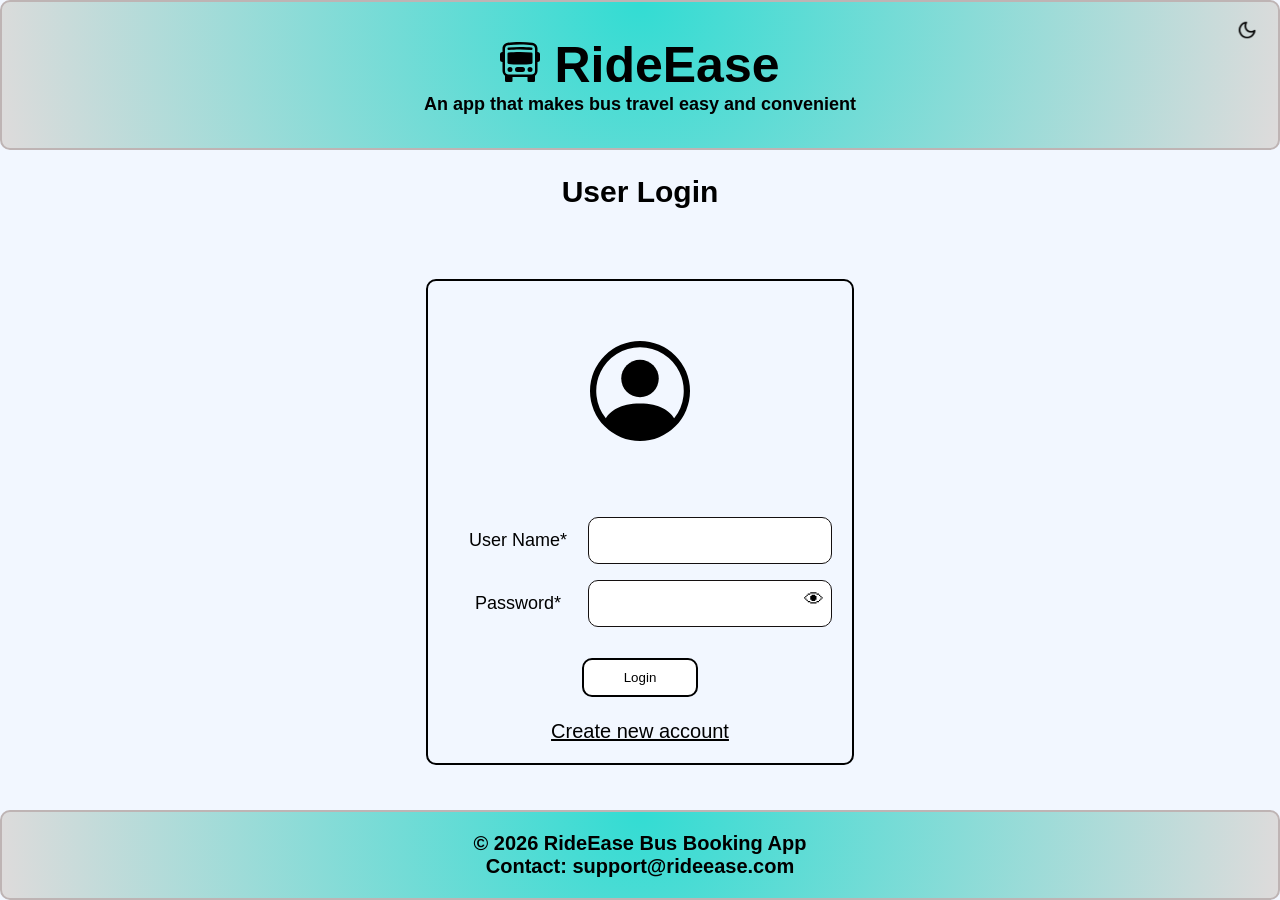
<file: html/writeReview.html>
<!DOCTYPE html>
<html lang="en">
<head>
    <meta charset="UTF-8">
    <meta name="viewport" content="width=device-width,initial-scale=1.0">
    <title>Review</title>
    <link rel="icon" type="image/svg+xml" href="..\assets\images\logo.png">
    <link rel="stylesheet" href="..\css\style.css">
</head>
<body>     
    <header>
        <!-- title of app   -->
        <h1>
            <svg xmlns="http://www.w3.org/2000/svg" width="40" height="40" fill="currentColor" class="bi bi-bus-front" viewBox="0 0 16 16">
            <path d="M5 11a1 1 0 1 1-2 0 1 1 0 0 1 2 0m8 0a1 1 0 1 1-2 0 1 1 0 0 1 2 0m-6-1a1 1 0 1 0 0 2h2a1 1 0 1 0 0-2zm1-6c-1.876 0-3.426.109-4.552.226A.5.5 0 0 0 3 4.723v3.554a.5.5 0 0 0 .448.497C4.574 8.891 6.124 9 8 9s3.426-.109 4.552-.226A.5.5 0 0 0 13 8.277V4.723a.5.5 0 0 0-.448-.497A44 44 0 0 0 8 4m0-1c-1.837 0-3.353.107-4.448.22a.5.5 0 1 1-.104-.994A44 44 0 0 1 8 2c1.876 0 3.426.109 4.552.226a.5.5 0 1 1-.104.994A43 43 0 0 0 8 3"/>
            <path d="M15 8a1 1 0 0 0 1-1V5a1 1 0 0 0-1-1V2.64c0-1.188-.845-2.232-2.064-2.372A44 44 0 0 0 8 0C5.9 0 4.208.136 3.064.268 1.845.408 1 1.452 1 2.64V4a1 1 0 0 0-1 1v2a1 1 0 0 0 1 1v3.5c0 .818.393 1.544 1 2v2a.5.5 0 0 0 .5.5h2a.5.5 0 0 0 .5-.5V14h6v1.5a.5.5 0 0 0 .5.5h2a.5.5 0 0 0 .5-.5v-2c.607-.456 1-1.182 1-2zM8 1c2.056 0 3.71.134 4.822.261.676.078 1.178.66 1.178 1.379v8.86a1.5 1.5 0 0 1-1.5 1.5h-9A1.5 1.5 0 0 1 2 11.5V2.64c0-.72.502-1.301 1.178-1.379A43 43 0 0 1 8 1"/>
            </svg>    
            RideEase<sub>An app that makes bus travel easy and convenient</sub>
        </h1>
        <!-- navbar  -->
        <nav>
            <li><a href="..\html\home.html">Home</a></li>
            <li><a href="..\html\availableBuses.html">Available Buses</a></li>
            <li><a href="..\html\myBookings.html">My Bookings</a></li>
            <li><a href="#" onclick="logout()">Logout</a></li>
            <button onclick="toggleTheme()" id="themeBtn"><img src="../assets/icons/moon.ico" width="20" height="20"></button>
        </nav><br>
    </header>
    <main>
        <h2>Bus Review</h2>
        <div class="container">
            <form id="reviewForm">
                <!-- input field for bus No  -->
                <div class="form-row">
                    <label for="busNo">Bus Number</label>
                    <input id="busNo" type="text" placeholder="ex:AP01AB0024" pattern="^[A-Z]{2}[0-9]{2}[A-Z]{2}[0-9]{4}$" required/>
                </div>
                <!-- input field for ticketId -->
                <div class="form-row">
                    <label for="ticketId">Ticket ID</label>
                    <input id="ticketId" type="text" required/>
                </div>
                <!-- input field for rating -->
                <div class="form-row">
                    <br><label for="rating">Rating</label>
                    <select id="rating" required>
                        <option value="">rating</option>
                        <option>5</option>
                        <option>4</option>
                        <option>3</option>
                        <option>2</option>
                        <option>1</option>
                    </select>
                </div>
                <!-- input field for comment  -->
                <div class="form-row">
                    <br><label for="comment">Comment</label>
                    <textarea id="comment" placeholder="write your review here" required></textarea>
                </div>
                <br><button type="submit">Submit</button>
            </form>
        </div>
    </main>
    <div id="toast"></div>
    <footer>
        <p>© 2026 RideEase Bus Booking App<br>
        Contact: support@rideease.com</p>
    </footer>
    <script src="..\js\theme.js"></script>
    <script src="..\js\authorization.js"></script>
    <script src="..\js\writeReview.js"></script>
</body>
</html>
</file>
